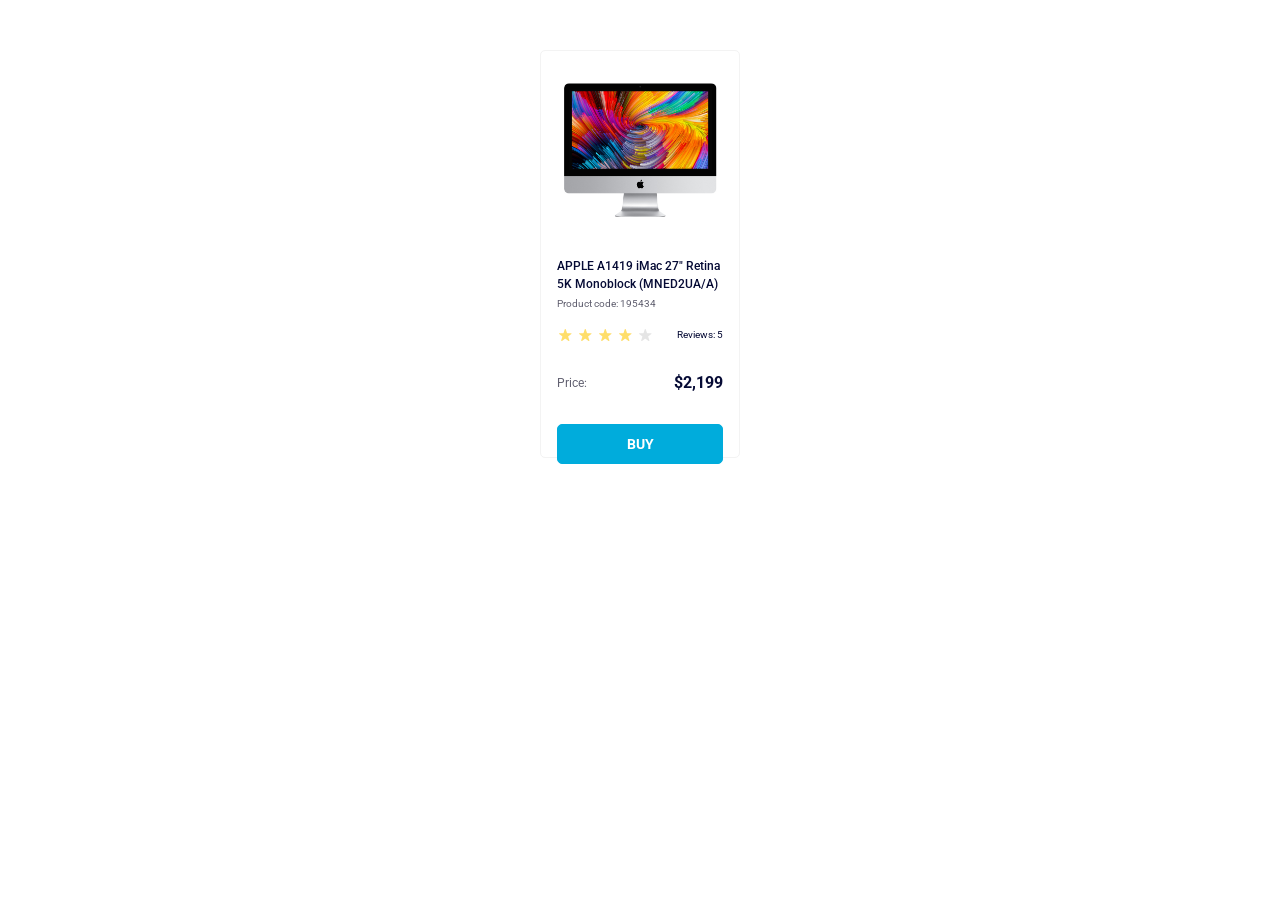
<file: index.html>
<!DOCTYPE html><html lang=en><title>Product cards</title><meta charset=UTF-8><meta name=viewport content="width=device-width, initial-scale=1.0"><link rel=stylesheet href="https://fonts.googleapis.com/css2?family=Roboto:wght@400;500;700&amp;display=swap"><link rel=stylesheet href=layout_product-cards.74526c0f.css><body>
    <div class=page>
      <div class=card data-qa=card>
        <img class=card__image src=imac.202c52ff.jpeg alt=iMac>
        <p class=card__title>
          APPLE A1419 iMac 27" Retina 5K Monoblock (MNED2UA/A)
        </p>
        <p class=card__code>Product code: 195434</p>
        <div class=card__rating>
          <div class="stars stars--4">
            <span class=stars__star></span>
            <span class=stars__star></span>
            <span class=stars__star></span>
            <span class=stars__star></span>
            <span class=stars__star></span>
          </div>
          <span class=card__reviews-count>Reviews: 5</span>
        </div>
        <div class=card__price>
          <p class=card__price-title>Price:</p>
          <p class=card__price-value>$2,199</p>
        </div>
        <a class=card__buy href=# data-qa=hover>
          Buy
        </a>
      </div>
    </div>
</file>
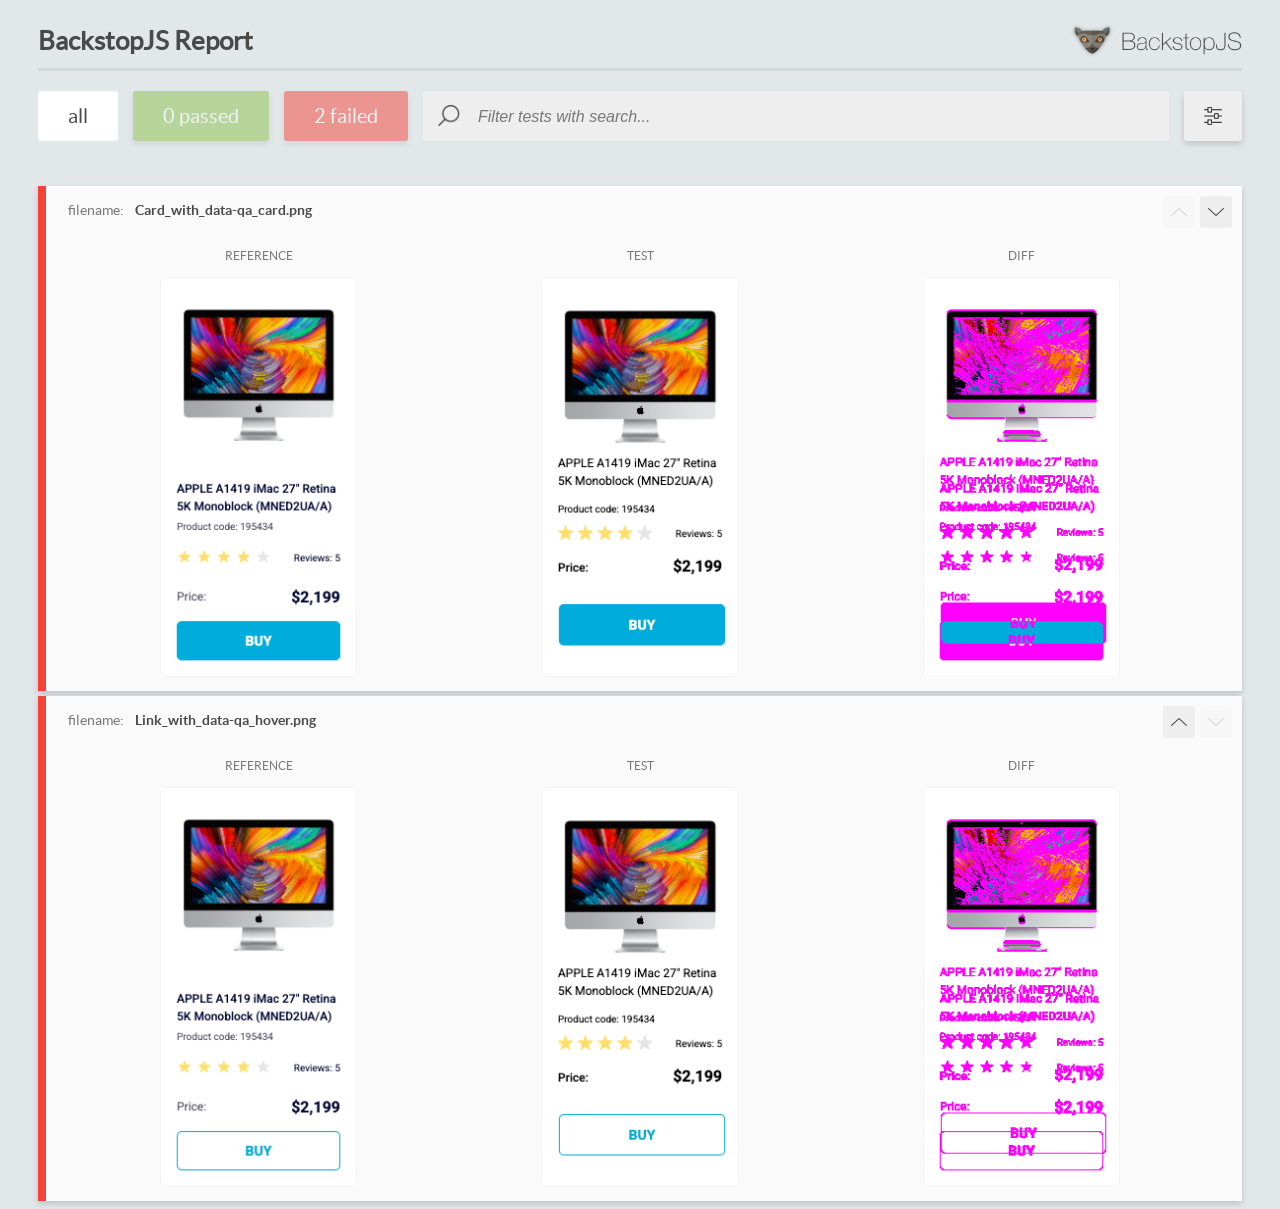
<file: report/html_report/index.html>
<!DOCTYPE html>
<html>
  <head>
    <meta charset="utf-8">
    <!-- Disable Cache -->
    <meta http-equiv="Cache-Control" content="no-cache, no-store, must-revalidate">
    <meta http-equiv="Pragma" content="no-cache">
    <meta http-equiv="Expires" content="0">

    <title>BackstopJS Report</title>

    <style>
      @font-face {
          font-family: 'latoregular';
          src: url('./assets/fonts/lato-regular-webfont.woff2') format('woff2'),
              url('./assets/fonts/lato-regular-webfont.woff') format('woff');
          font-weight: 400;
          font-style: normal;
      }
      @font-face {
          font-family: 'latobold';
          src: url('./assets/fonts/lato-bold-webfont.woff2') format('woff2'),
              url('./assets/fonts/lato-bold-webfont.woff') format('woff');
          font-weight: 700;
          font-style: normal;
      }

      .ReactModal__Body--open {
          overflow: hidden;
      }
      .ReactModal__Body--open .header {
        display: none;
      }

    </style>
  </head>
  <body style="background-color: #E2E7EA">
    <div id="root">

    </div>
    <script>
      function report (report) { // eslint-disable-line no-unused-vars
        window.tests = report;
      }
    </script>
    <script src="config.js"></script>
    <script src="index_bundle.js"></script>
  </body>
</html>
</file>
